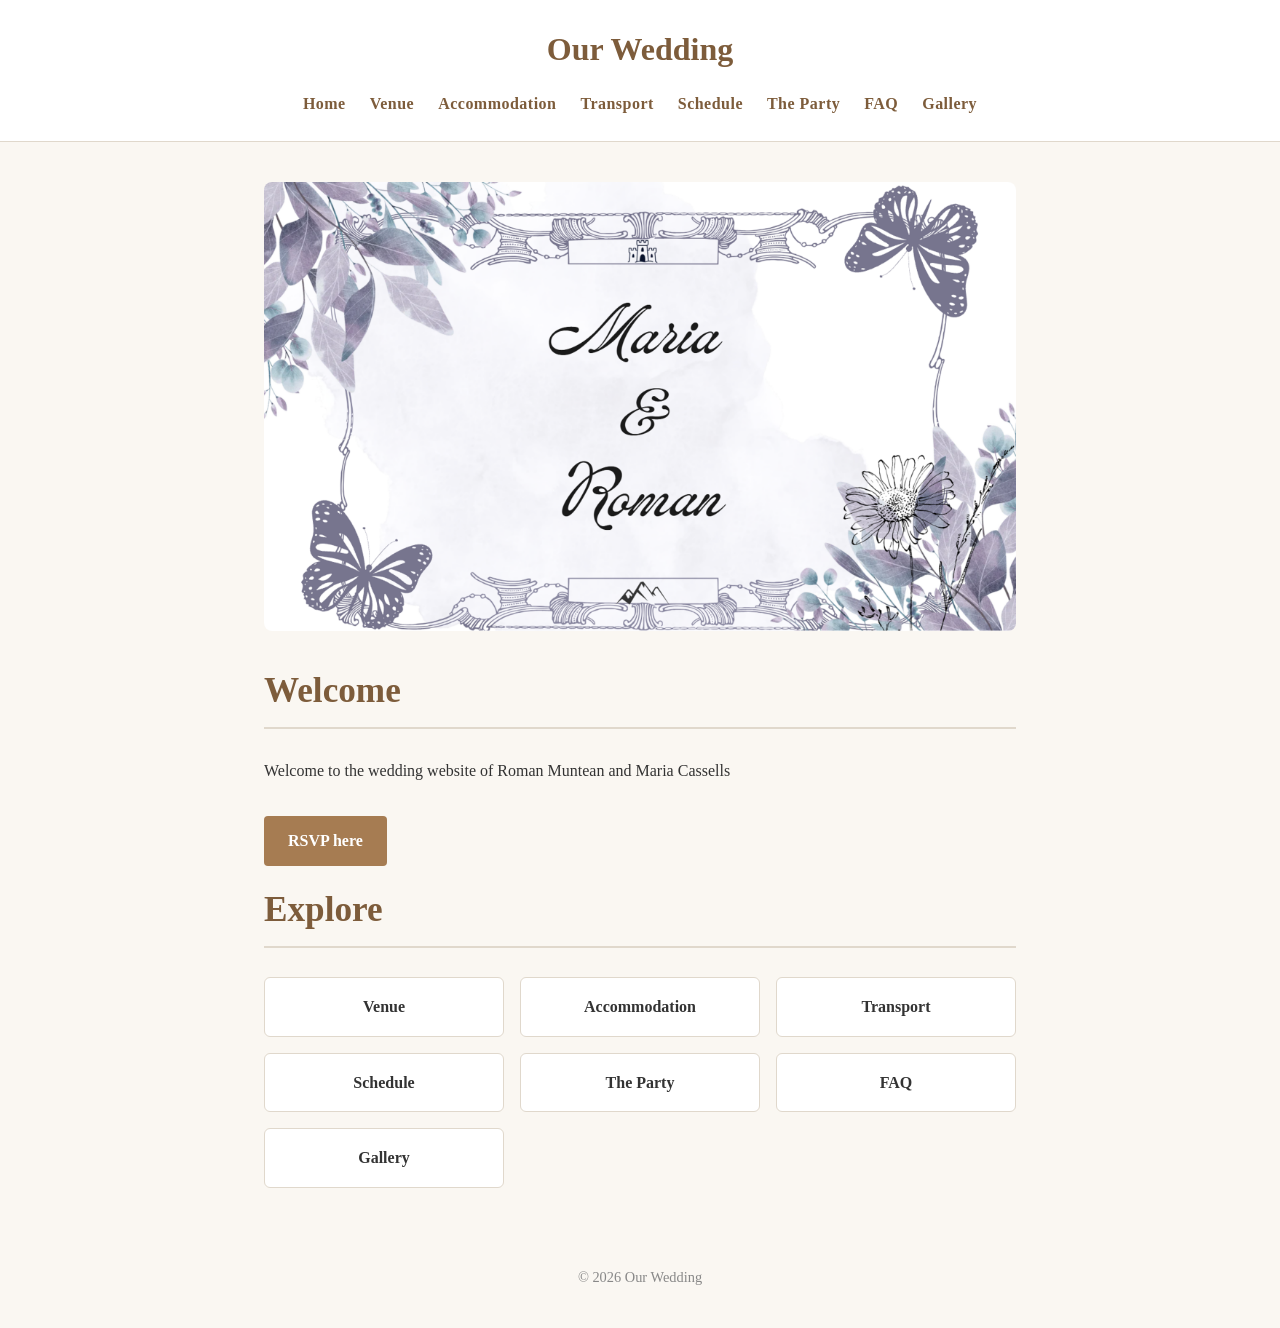
<file: index.html>
<!DOCTYPE html>
<html lang="en">
<head>
  <meta charset="UTF-8">
  <meta name="viewport" content="width=device-width, initial-scale=1.0">
  <title>Our Wedding</title>
  <link rel="stylesheet" href="css/style.css">
</head>
<body>
  <header>
    <h1>Our Wedding</h1>
    <nav>
      <ul>
        <li><a href="index.html">Home</a></li>
        <li><a href="venue.html">Venue</a></li>
        <li><a href="accommodation.html">Accommodation</a></li>
        <li><a href="transport.html">Transport</a></li>
        <li><a href="schedule.html">Schedule</a></li>
        <li><a href="party.html">The Party</a></li>
        <li><a href="faq.html">FAQ</a></li>
        <li><a href="gallery.html">Gallery</a></li>
      </ul>
    </nav>
  </header>

  <main>
    <img class="hero-image" src="images/homepage.png" alt="Illustrated wedding artwork featuring the names Maria and Roman">

    <h2>Welcome</h2>
    <p>Welcome to the wedding website of Roman Muntean and Maria Cassells</p>

    <p>
      <a class="rsvp-button" href="https://docs.google.com/forms/d/e/1FAIpQLSdZ5xQLpR3WmScYChYrRlgSPmAdw3mZ1esiaV45wzZVwbgjrQ/viewform?usp=header" target="_blank" rel="noopener noreferrer">RSVP here</a>
    </p>

    <h2>Explore</h2>
    <ul class="home-links">
      <li><a href="venue.html">Venue</a></li>
      <li><a href="accommodation.html">Accommodation</a></li>
      <li><a href="transport.html">Transport</a></li>
      <li><a href="schedule.html">Schedule</a></li>
      <li><a href="party.html">The Party</a></li>
      <li><a href="faq.html">FAQ</a></li>
      <li><a href="gallery.html">Gallery</a></li>
    </ul>
  </main>

  <footer>
    <p>&copy; 2026 Our Wedding</p>
  </footer>
</body>
</html>
</file>
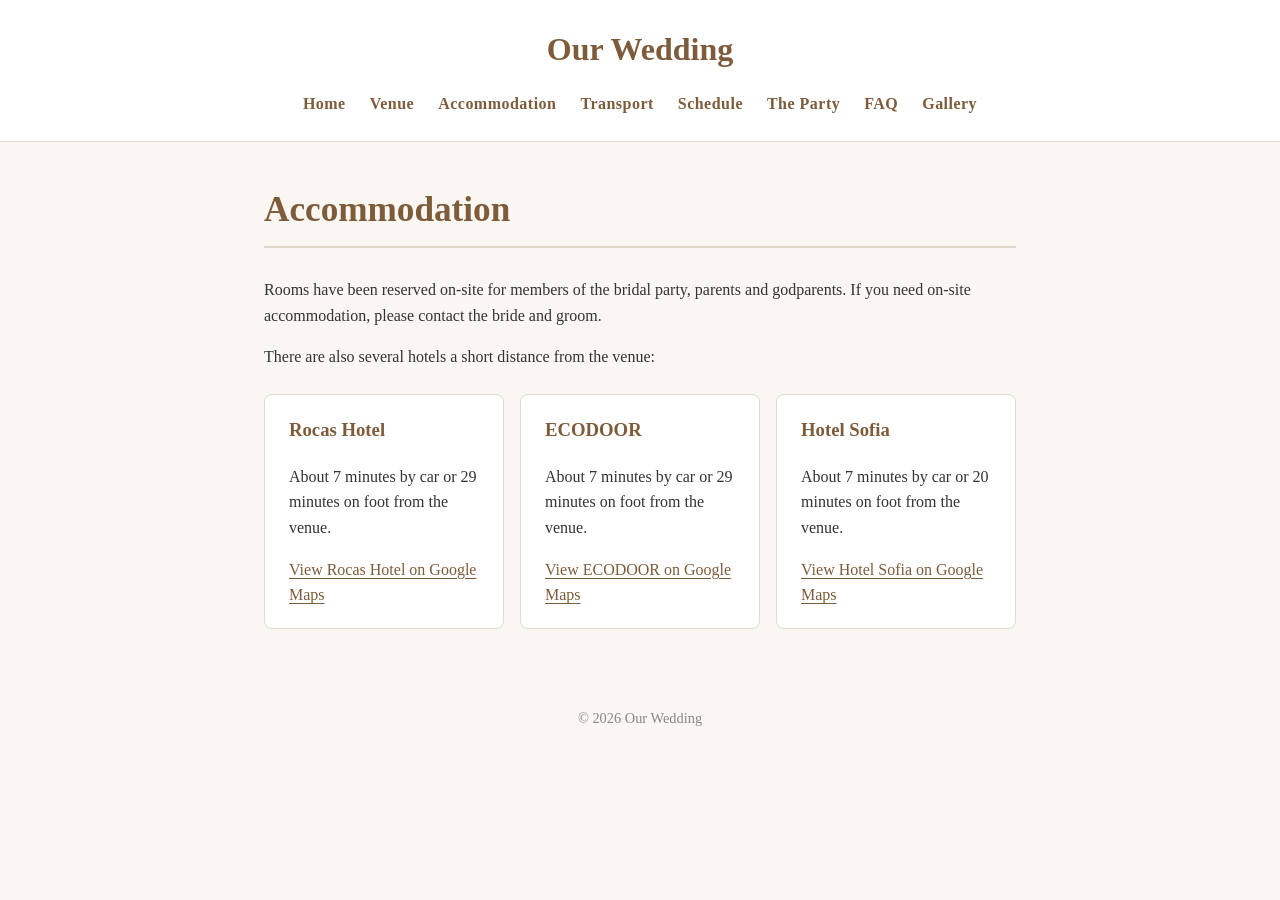
<file: accommodation.html>
<!DOCTYPE html>
<html lang="en">
<head>
  <meta charset="UTF-8">
  <meta name="viewport" content="width=device-width, initial-scale=1.0">
  <title>Accommodation | Our Wedding</title>
  <link rel="stylesheet" href="css/style.css">
</head>
<body>
  <header>
    <h1>Our Wedding</h1>
    <nav>
      <ul>
        <li><a href="index.html">Home</a></li>
        <li><a href="venue.html">Venue</a></li>
        <li><a href="accommodation.html">Accommodation</a></li>
        <li><a href="transport.html">Transport</a></li>
        <li><a href="schedule.html">Schedule</a></li>
        <li><a href="party.html">The Party</a></li>
        <li><a href="faq.html">FAQ</a></li>
        <li><a href="gallery.html">Gallery</a></li>
      </ul>
    </nav>
  </header>

  <main>
    <h2>Accommodation</h2>
    <p>Rooms have been reserved on-site for members of the bridal party, parents and godparents. If you need on-site accommodation, please contact the bride and groom.</p>
    <p>There are also several hotels a short distance from the venue:</p>
    <div class="card-grid">
      <section class="content-card">
        <h3>Rocas Hotel</h3>
        <p>About 7 minutes by car or 29 minutes on foot from the venue.</p>
        <a href="https://maps.app.goo.gl/XNXPebTYUZ9VSpnc8" target="_blank" rel="noopener noreferrer">View Rocas Hotel on Google Maps</a>
      </section>
      <section class="content-card">
        <h3>ECODOOR</h3>
        <p>About 7 minutes by car or 29 minutes on foot from the venue.</p>
        <a href="https://maps.app.goo.gl/SukBFtoGTiZW6J6u6" target="_blank" rel="noopener noreferrer">View ECODOOR on Google Maps</a>
      </section>
      <section class="content-card">
        <h3>Hotel Sofia</h3>
        <p>About 7 minutes by car or 20 minutes on foot from the venue.</p>
        <a href="https://maps.app.goo.gl/PPorVUPNWabgR3Jm9" target="_blank" rel="noopener noreferrer">View Hotel Sofia on Google Maps</a>
      </section>
    </div>
  </main>

  <footer>
    <p>&copy; 2026 Our Wedding</p>
  </footer>
</body>
</html>
</file>
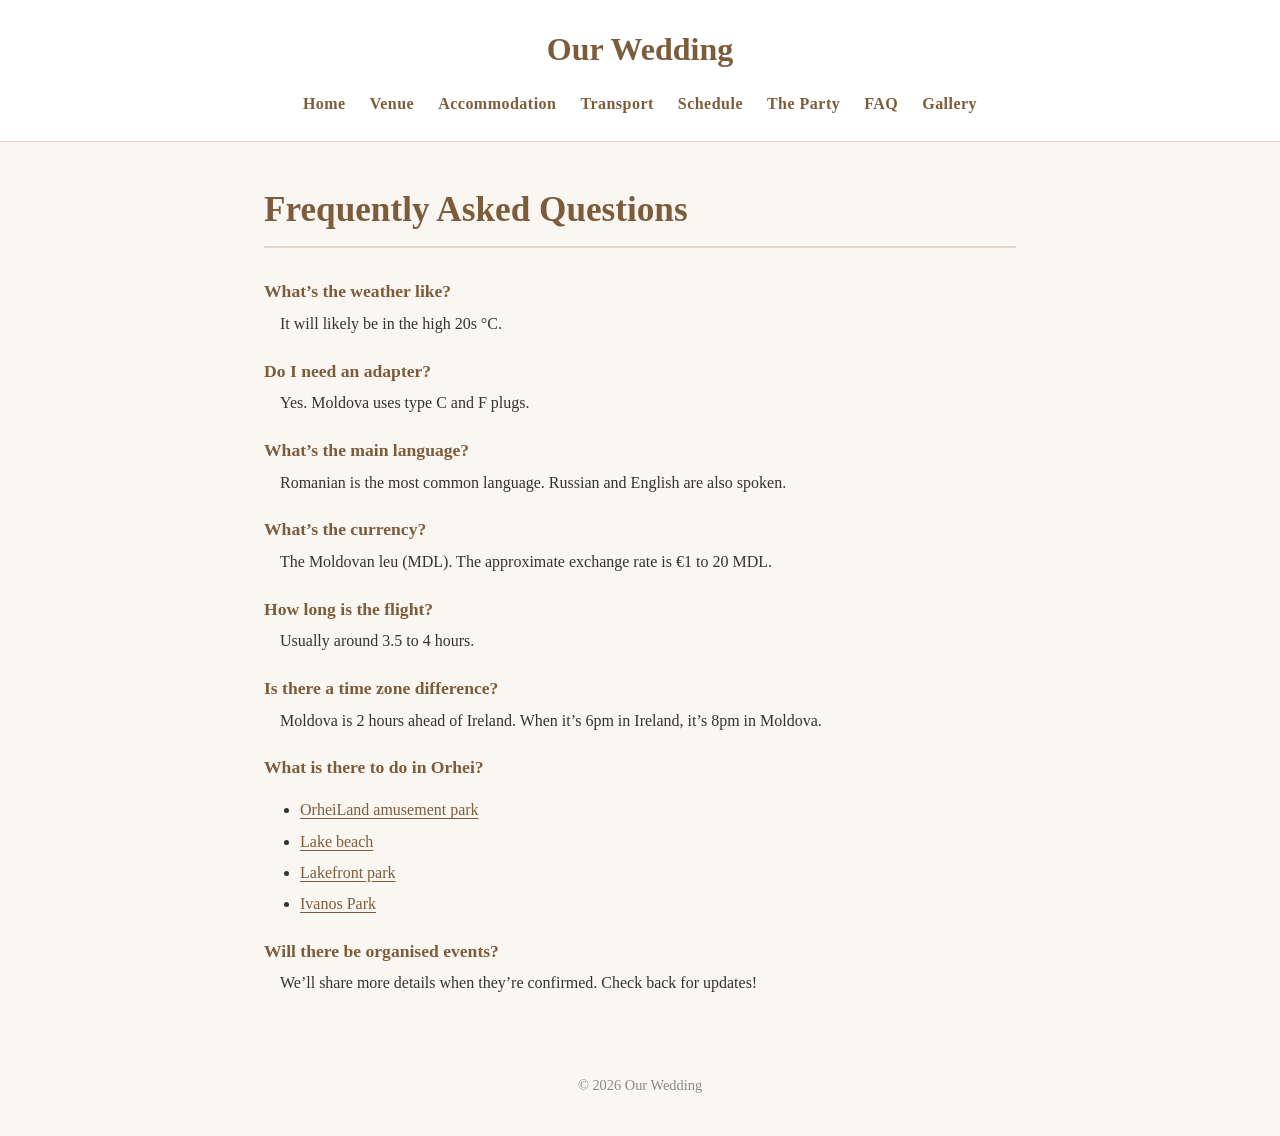
<file: faq.html>
<!DOCTYPE html>
<html lang="en">
<head>
  <meta charset="UTF-8">
  <meta name="viewport" content="width=device-width, initial-scale=1.0">
  <title>FAQ | Our Wedding</title>
  <link rel="stylesheet" href="css/style.css">
</head>
<body>
  <header>
    <h1>Our Wedding</h1>
    <nav>
      <ul>
        <li><a href="index.html">Home</a></li>
        <li><a href="venue.html">Venue</a></li>
        <li><a href="accommodation.html">Accommodation</a></li>
        <li><a href="transport.html">Transport</a></li>
        <li><a href="schedule.html">Schedule</a></li>
        <li><a href="party.html">The Party</a></li>
        <li><a href="faq.html">FAQ</a></li>
        <li><a href="gallery.html">Gallery</a></li>
      </ul>
    </nav>
  </header>

  <main>
    <h2>Frequently Asked Questions</h2>
    <dl class="faq-list">
      <dt>What’s the weather like?</dt>
      <dd>It will likely be in the high 20s °C.</dd>

      <dt>Do I need an adapter?</dt>
      <dd>Yes. Moldova uses type C and F plugs.</dd>

      <dt>What’s the main language?</dt>
      <dd>Romanian is the most common language. Russian and English are also spoken.</dd>

      <dt>What’s the currency?</dt>
      <dd>The Moldovan leu (MDL). The approximate exchange rate is €1 to 20 MDL.</dd>

      <dt>How long is the flight?</dt>
      <dd>Usually around 3.5 to 4 hours.</dd>

      <dt>Is there a time zone difference?</dt>
      <dd>Moldova is 2 hours ahead of Ireland. When it’s 6pm in Ireland, it’s 8pm in Moldova.</dd>

      <dt>What is there to do in Orhei?</dt>
      <dd>
        <ul class="link-list">
          <li><a href="https://maps.app.goo.gl/7TeyRqfRp42L5UvD6" target="_blank" rel="noopener noreferrer">OrheiLand amusement park</a></li>
          <li><a href="https://maps.app.goo.gl/dyqnyM3fGZ87xv828" target="_blank" rel="noopener noreferrer">Lake beach</a></li>
          <li><a href="https://maps.app.goo.gl/WEHLJ9V5LSBh566r7" target="_blank" rel="noopener noreferrer">Lakefront park</a></li>
          <li><a href="https://maps.app.goo.gl/vh8rrSuchy1nRfC27" target="_blank" rel="noopener noreferrer">Ivanos Park</a></li>
        </ul>
      </dd>

      <dt>Will there be organised events?</dt>
      <dd>We’ll share more details when they’re confirmed. Check back for updates!</dd>
    </dl>
  </main>

  <footer>
    <p>&copy; 2026 Our Wedding</p>
  </footer>
</body>
</html>
</file>
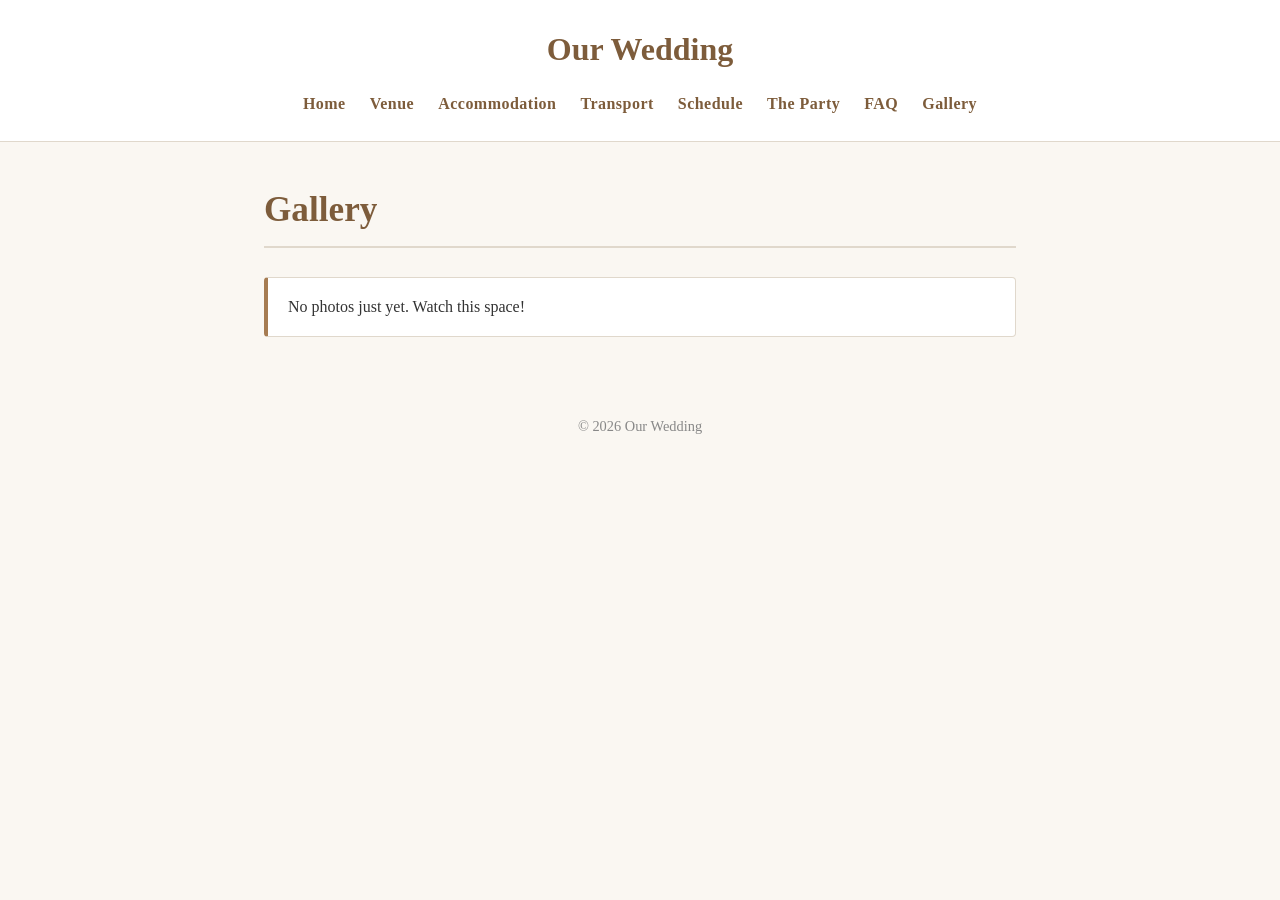
<file: gallery.html>
<!DOCTYPE html>
<html lang="en">
<head>
  <meta charset="UTF-8">
  <meta name="viewport" content="width=device-width, initial-scale=1.0">
  <title>Gallery | Our Wedding</title>
  <link rel="stylesheet" href="css/style.css">
</head>
<body>
  <header>
    <h1>Our Wedding</h1>
    <nav>
      <ul>
        <li><a href="index.html">Home</a></li>
        <li><a href="venue.html">Venue</a></li>
        <li><a href="accommodation.html">Accommodation</a></li>
        <li><a href="transport.html">Transport</a></li>
        <li><a href="schedule.html">Schedule</a></li>
        <li><a href="party.html">The Party</a></li>
        <li><a href="faq.html">FAQ</a></li>
        <li><a href="gallery.html">Gallery</a></li>
      </ul>
    </nav>
  </header>

  <main>
    <h2>Gallery</h2>
    <p class="notice">No photos just yet. Watch this space!</p>
  </main>

  <footer>
    <p>&copy; 2026 Our Wedding</p>
  </footer>
</body>
</html>
</file>
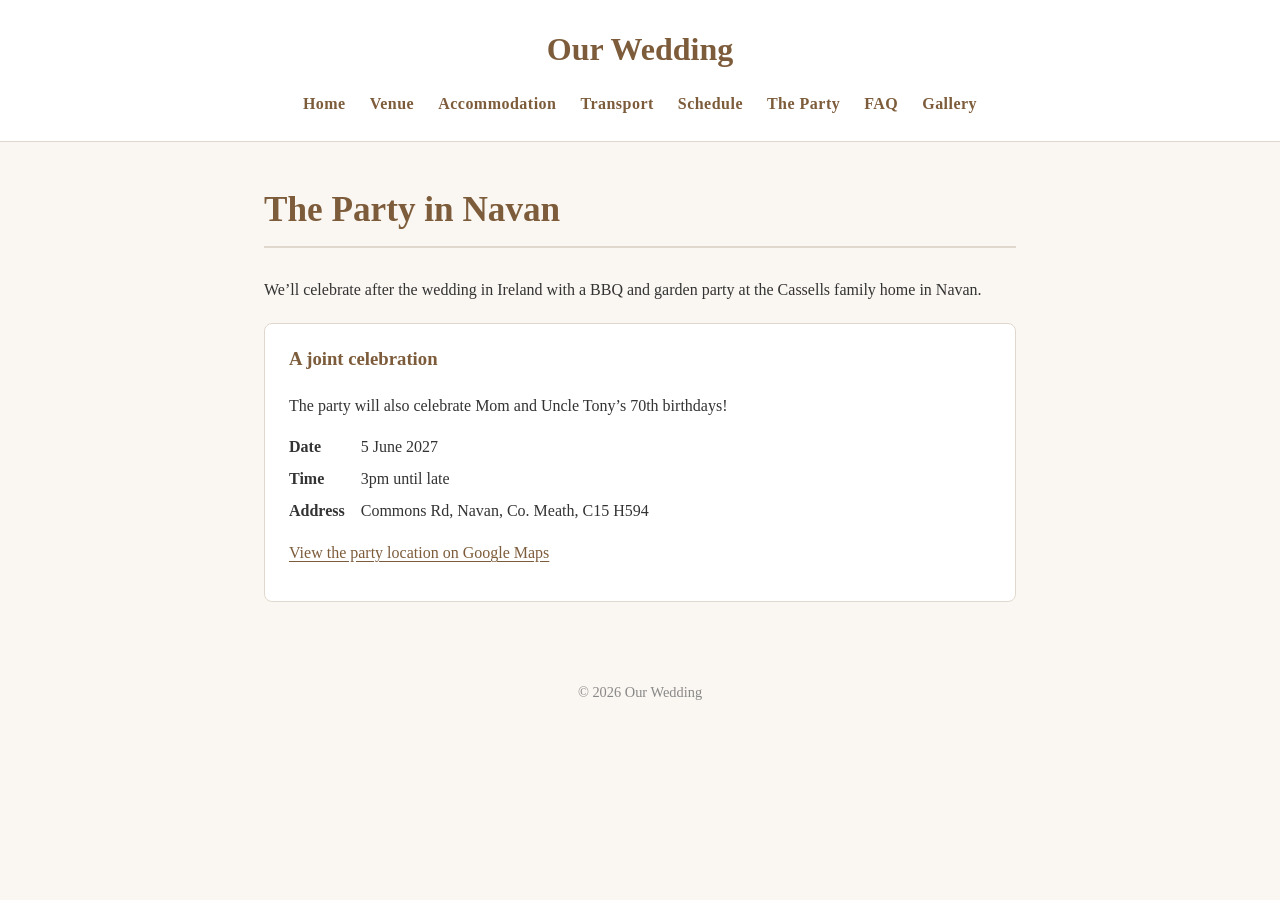
<file: party.html>
<!DOCTYPE html>
<html lang="en">
<head>
  <meta charset="UTF-8">
  <meta name="viewport" content="width=device-width, initial-scale=1.0">
  <title>The Party | Our Wedding</title>
  <link rel="stylesheet" href="css/style.css">
</head>
<body>
  <header>
    <h1>Our Wedding</h1>
    <nav>
      <ul>
        <li><a href="index.html">Home</a></li>
        <li><a href="venue.html">Venue</a></li>
        <li><a href="accommodation.html">Accommodation</a></li>
        <li><a href="transport.html">Transport</a></li>
        <li><a href="schedule.html">Schedule</a></li>
        <li><a href="party.html">The Party</a></li>
        <li><a href="faq.html">FAQ</a></li>
        <li><a href="gallery.html">Gallery</a></li>
      </ul>
    </nav>
  </header>

  <main>
    <h2>The Party in Navan</h2>
    <p>We’ll celebrate after the wedding in Ireland with a BBQ and garden party at the Cassells family home in Navan.</p>
    <section class="content-card">
      <h3>A joint celebration</h3>
      <p>The party will also celebrate Mom and Uncle Tony’s 70th birthdays!</p>
      <dl class="event-details">
        <dt>Date</dt>
        <dd>5 June 2027</dd>
        <dt>Time</dt>
        <dd>3pm until late</dd>
        <dt>Address</dt>
        <dd>Commons Rd, Navan, Co. Meath, C15 H594</dd>
      </dl>
      <p><a href="https://maps.app.goo.gl/NZq9fDSxHu7An1MV8" target="_blank" rel="noopener noreferrer">View the party location on Google Maps</a></p>
    </section>
  </main>

  <footer>
    <p>&copy; 2026 Our Wedding</p>
  </footer>
</body>
</html>
</file>
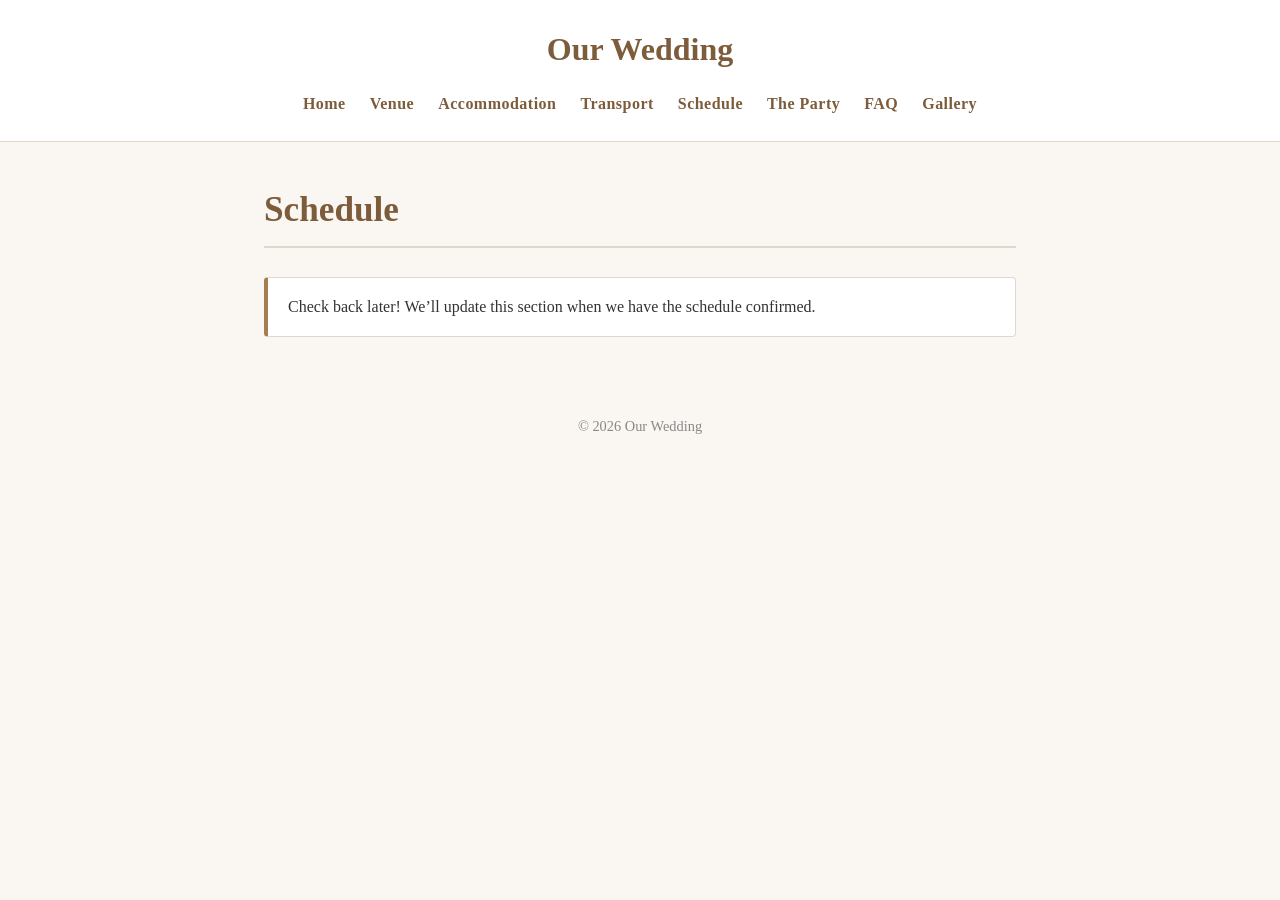
<file: schedule.html>
<!DOCTYPE html>
<html lang="en">
<head>
  <meta charset="UTF-8">
  <meta name="viewport" content="width=device-width, initial-scale=1.0">
  <title>Schedule | Our Wedding</title>
  <link rel="stylesheet" href="css/style.css">
</head>
<body>
  <header>
    <h1>Our Wedding</h1>
    <nav>
      <ul>
        <li><a href="index.html">Home</a></li>
        <li><a href="venue.html">Venue</a></li>
        <li><a href="accommodation.html">Accommodation</a></li>
        <li><a href="transport.html">Transport</a></li>
        <li><a href="schedule.html">Schedule</a></li>
        <li><a href="party.html">The Party</a></li>
        <li><a href="faq.html">FAQ</a></li>
        <li><a href="gallery.html">Gallery</a></li>
      </ul>
    </nav>
  </header>

  <main>
    <h2>Schedule</h2>
    <p class="notice">Check back later! We’ll update this section when we have the schedule confirmed.</p>
  </main>

  <footer>
    <p>&copy; 2026 Our Wedding</p>
  </footer>
</body>
</html>
</file>
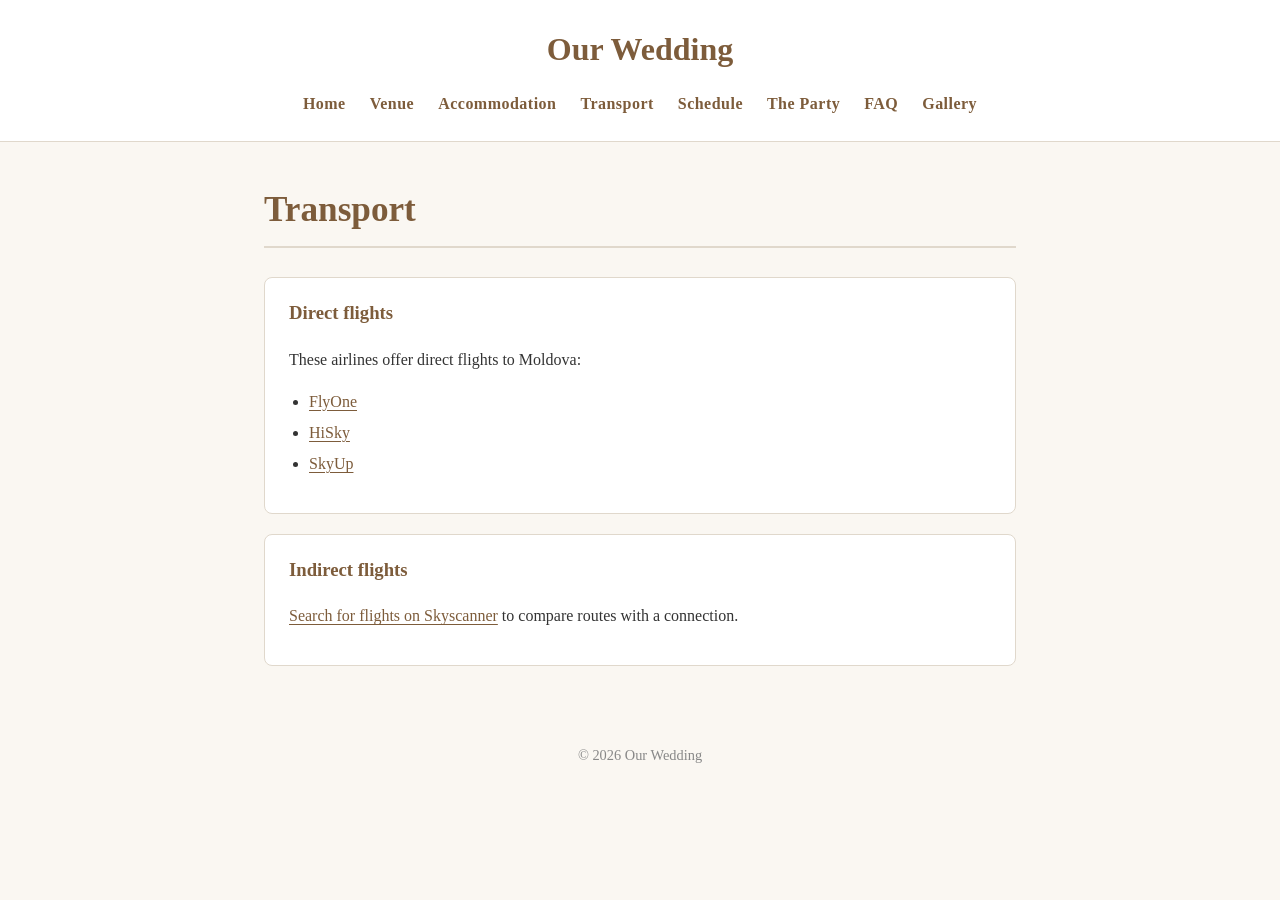
<file: transport.html>
<!DOCTYPE html>
<html lang="en">
<head>
  <meta charset="UTF-8">
  <meta name="viewport" content="width=device-width, initial-scale=1.0">
  <title>Transport | Our Wedding</title>
  <link rel="stylesheet" href="css/style.css">
</head>
<body>
  <header>
    <h1>Our Wedding</h1>
    <nav>
      <ul>
        <li><a href="index.html">Home</a></li>
        <li><a href="venue.html">Venue</a></li>
        <li><a href="accommodation.html">Accommodation</a></li>
        <li><a href="transport.html">Transport</a></li>
        <li><a href="schedule.html">Schedule</a></li>
        <li><a href="party.html">The Party</a></li>
        <li><a href="faq.html">FAQ</a></li>
        <li><a href="gallery.html">Gallery</a></li>
      </ul>
    </nav>
  </header>

  <main>
    <h2>Transport</h2>
    <section class="content-card">
      <h3>Direct flights</h3>
      <p>These airlines offer direct flights to Moldova:</p>
      <ul class="link-list">
        <li><a href="https://flyone.eu/en/" target="_blank" rel="noopener noreferrer">FlyOne</a></li>
        <li><a href="https://hisky.aero/" target="_blank" rel="noopener noreferrer">HiSky</a></li>
        <li><a href="https://skyup.aero/en" target="_blank" rel="noopener noreferrer">SkyUp</a></li>
      </ul>
    </section>
    <section class="content-card">
      <h3>Indirect flights</h3>
      <p><a href="https://www.skyscanner.ie/" target="_blank" rel="noopener noreferrer">Search for flights on Skyscanner</a> to compare routes with a connection.</p>
    </section>
  </main>

  <footer>
    <p>&copy; 2026 Our Wedding</p>
  </footer>
</body>
</html>
</file>
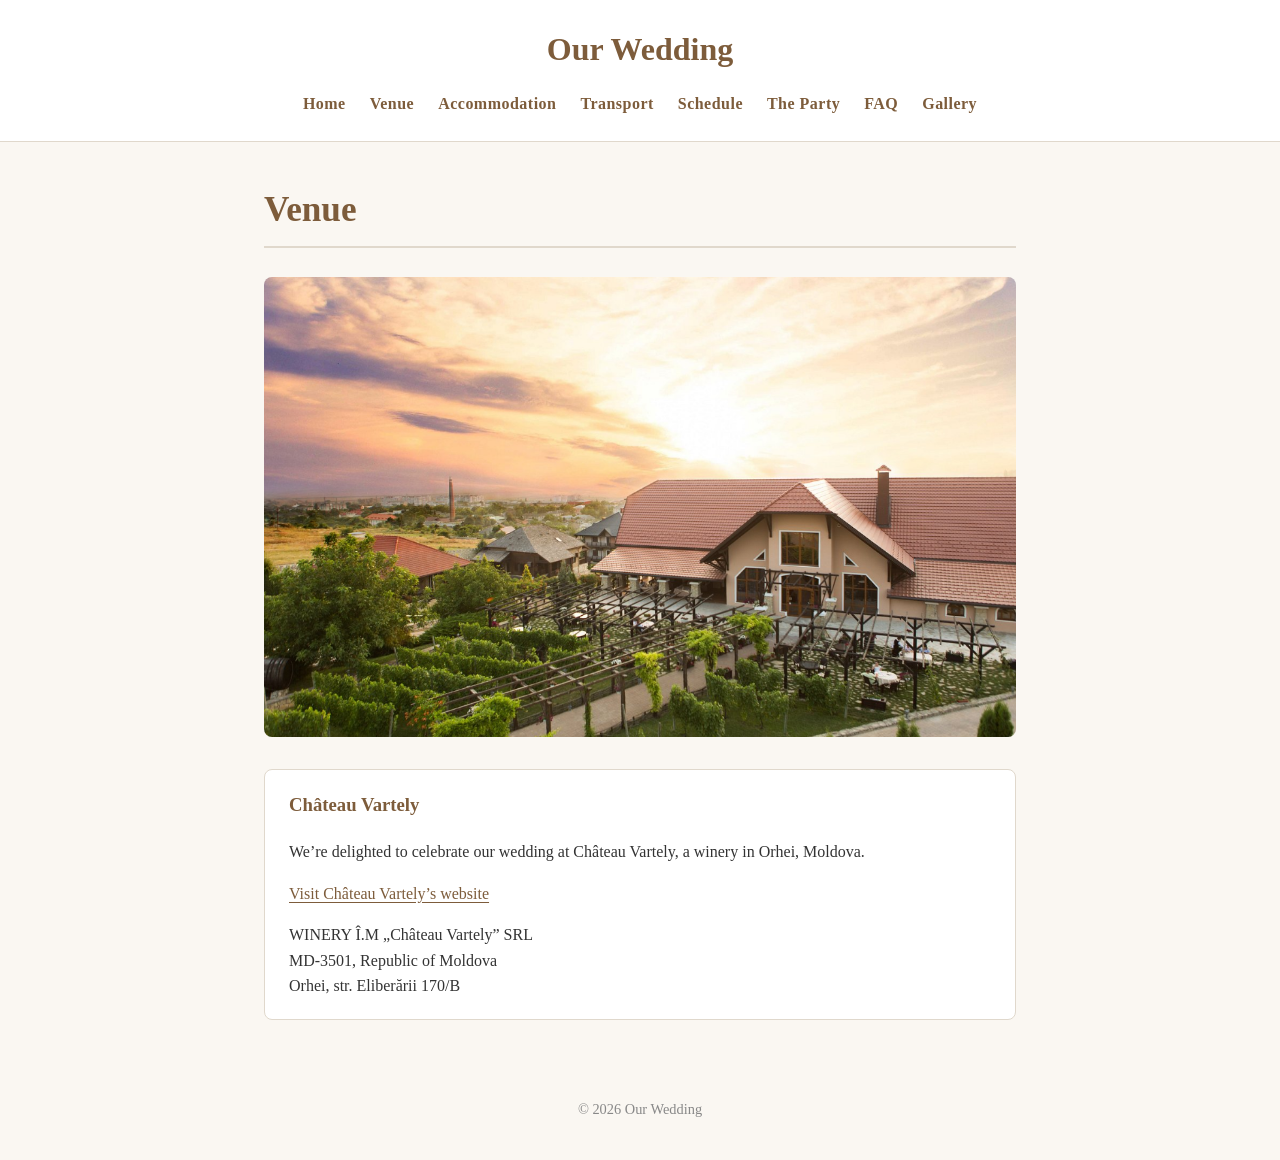
<file: venue.html>
<!DOCTYPE html>
<html lang="en">
<head>
  <meta charset="UTF-8">
  <meta name="viewport" content="width=device-width, initial-scale=1.0">
  <title>Venue | Our Wedding</title>
  <link rel="stylesheet" href="css/style.css">
</head>
<body>
  <header>
    <h1>Our Wedding</h1>
    <nav>
      <ul>
        <li><a href="index.html">Home</a></li>
        <li><a href="venue.html">Venue</a></li>
        <li><a href="accommodation.html">Accommodation</a></li>
        <li><a href="transport.html">Transport</a></li>
        <li><a href="schedule.html">Schedule</a></li>
        <li><a href="party.html">The Party</a></li>
        <li><a href="faq.html">FAQ</a></li>
        <li><a href="gallery.html">Gallery</a></li>
      </ul>
    </nav>
  </header>

  <main>
    <h2>Venue</h2>
    <img class="hero-image" src="images/venue.png" alt="Château Vartely winery and gardens at sunset">
    <section class="content-card">
      <h3>Château Vartely</h3>
      <p>We’re delighted to celebrate our wedding at Château Vartely, a winery in Orhei, Moldova.</p>
      <p><a href="https://vartely.md/en/" target="_blank" rel="noopener noreferrer">Visit Château Vartely’s website</a></p>
      <address>WINERY Î.M „Château Vartely” SRL<br>MD-3501, Republic of Moldova<br>Orhei, str. Eliberării 170/B</address>
    </section>
  </main>

  <footer>
    <p>&copy; 2026 Our Wedding</p>
  </footer>
</body>
</html>
</file>
<file: css/style.css>
:root {
  --color-bg: #faf7f2;
  --color-text: #333333;
  --color-accent: #a67c52;
  --color-accent-dark: #7d5c3b;
  --color-border: #e0d8cc;
  --color-surface: #ffffff;
}

* {
  box-sizing: border-box;
}

body {
  margin: 0;
  font-family: "Georgia", "Times New Roman", serif;
  background-color: var(--color-bg);
  color: var(--color-text);
  line-height: 1.6;
}

a {
  color: var(--color-accent-dark);
  text-underline-offset: 0.18em;
}

a:hover,
a:focus-visible {
  color: var(--color-accent);
}

header {
  background-color: var(--color-surface);
  border-bottom: 1px solid var(--color-border);
  padding: 1.5rem 1rem;
  text-align: center;
}

header h1 {
  margin: 0 0 1rem 0;
  font-size: 2rem;
  color: var(--color-accent-dark);
}

nav ul {
  list-style: none;
  margin: 0;
  padding: 0;
  display: flex;
  flex-wrap: wrap;
  justify-content: center;
  gap: 0.5rem 1.5rem;
}

nav a {
  text-decoration: none;
  color: var(--color-accent-dark);
  font-weight: bold;
  letter-spacing: 0.03em;
}

nav a:hover,
nav a:focus-visible {
  text-decoration: underline;
}

main {
  max-width: 800px;
  margin: 2.5rem auto;
  padding: 0 1.5rem;
}

main h2 {
  color: var(--color-accent-dark);
  border-bottom: 2px solid var(--color-border);
  padding-bottom: 0.5rem;
  margin-top: 0;
  font-size: clamp(1.7rem, 4vw, 2.2rem);
}

main h3 {
  color: var(--color-accent-dark);
  margin-top: 0;
}

.hero-image {
  display: block;
  width: 100%;
  max-height: 460px;
  object-fit: cover;
  border-radius: 8px;
  margin-bottom: 2rem;
}

.content-card {
  background-color: var(--color-surface);
  border: 1px solid var(--color-border);
  border-radius: 8px;
  padding: 1.25rem 1.5rem;
  margin: 1.25rem 0;
}

.content-card address {
  font-style: normal;
}

.card-grid {
  display: grid;
  grid-template-columns: repeat(auto-fit, minmax(min(100%, 220px), 1fr));
  gap: 1rem;
  margin-top: 1.5rem;
}

.card-grid .content-card {
  margin: 0;
}

.link-list {
  padding-left: 1.25rem;
}

.link-list li + li {
  margin-top: 0.35rem;
}

.event-details {
  display: grid;
  grid-template-columns: max-content 1fr;
  gap: 0.4rem 1rem;
}

.event-details dt {
  font-weight: bold;
}

.event-details dd {
  margin: 0;
}

.faq-list {
  margin: 1.5rem 0;
}

.faq-list dt {
  color: var(--color-accent-dark);
  font-size: 1.1rem;
  font-weight: bold;
  margin-top: 1.25rem;
}

.faq-list dd {
  margin: 0.35rem 0 0 1rem;
}

.notice {
  background-color: var(--color-surface);
  border: 1px solid var(--color-border);
  border-left: 4px solid var(--color-accent);
  border-radius: 4px;
  padding: 1rem 1.25rem;
}

.rsvp-button {
  display: inline-block;
  margin-top: 1rem;
  padding: 0.75rem 1.5rem;
  background-color: var(--color-accent);
  color: var(--color-surface);
  text-decoration: none;
  font-weight: bold;
  border-radius: 4px;
  transition: background-color 150ms ease-in-out;
}

.rsvp-button:hover,
.rsvp-button:focus-visible {
  background-color: var(--color-accent-dark);
  color: var(--color-surface);
}

.home-links {
  list-style: none;
  padding: 0;
  display: grid;
  grid-template-columns: repeat(auto-fit, minmax(180px, 1fr));
  gap: 1rem;
}

.home-links a {
  display: block;
  padding: 1rem;
  background-color: var(--color-surface);
  border: 1px solid var(--color-border);
  border-radius: 6px;
  text-align: center;
  text-decoration: none;
  color: var(--color-text);
  font-weight: bold;
}

.home-links a:hover,
.home-links a:focus-visible {
  border-color: var(--color-accent);
  color: var(--color-accent-dark);
}

footer {
  text-align: center;
  padding: 1.5rem 1rem;
  color: #888888;
  font-size: 0.9rem;
}

@media (max-width: 480px) {
  main {
    margin: 1.5rem auto;
    padding: 0 1rem;
  }

  .event-details {
    grid-template-columns: 1fr;
    gap: 0;
  }

  .event-details dd + dt {
    margin-top: 0.75rem;
  }
}
</file>
